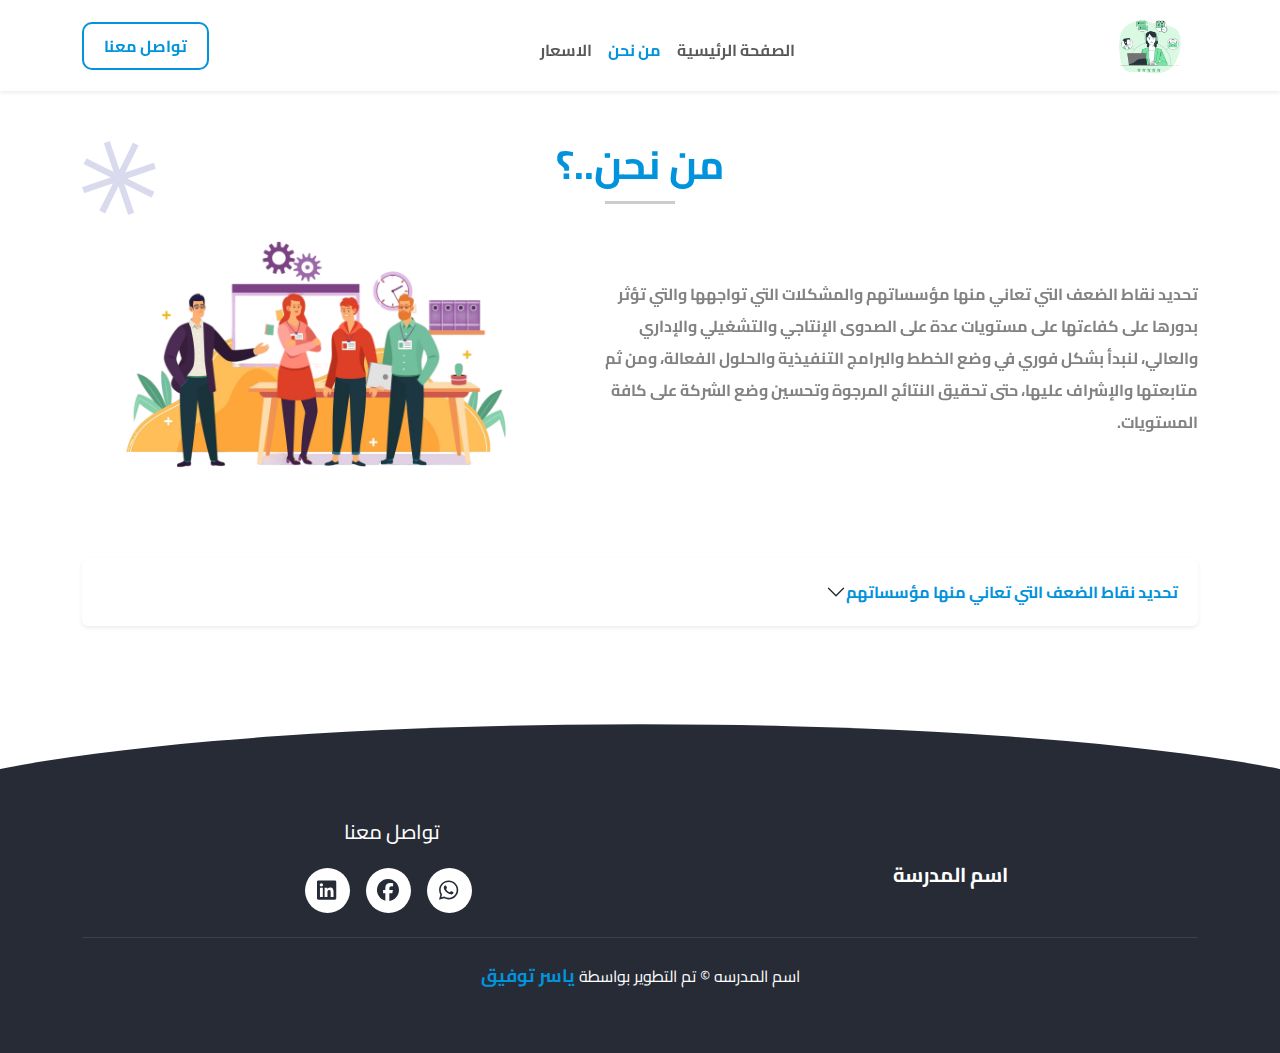
<file: aboutPage.html>
<!DOCTYPE html>
<html lang="ar">
<head>
    <meta charset="UTF-8">
    <meta name="viewport" content="width=device-width, initial-scale=1.0">
    <title>مدرسة | أفضل استشارات تعليمية</title>
    <meta name="description" content="مدرسة تقدم أفضل الاستشارات التعليمية اعتماداً على فريق من الخبراء والمتخصصين.">
    <link rel="stylesheet" href="./css/all.min.css">
    <link rel="stylesheet" href="./css/bootstrap.min.css">
    <link rel="stylesheet" href="./css/main.css">
    <link href="https://unpkg.com/aos@2.3.1/dist/aos.css" rel="stylesheet">
    <!-- Fonts -->
    <link rel="preconnect" href="https://fonts.googleapis.com">
    <link rel="preconnect" href="https://fonts.gstatic.com" crossorigin>
    <link href="https://fonts.googleapis.com/css2?family=Cairo:wght@200..1000&display=swap" rel="stylesheet">
    <!-- Fonts -->
</head>
<body>
   <!-- Start Navbar -->
   <nav class="navbar navbar-expand-lg py-2 bg-white shadow-sm sticky-top ">
    <div class="container">
      <a class="navbar-brand logo fw-bold logoimg" href="/" >
        <img class="" src="./imgs/customer-service-concept-illustration.png" alt="">
      </a>
      <button class="navbar-toggler btnnav" type="button" data-bs-toggle="collapse" data-bs-target="#navbarSupportedContent" aria-controls="navbarSupportedContent" aria-expanded="false" aria-label="Toggle navigation">
        <span class="fs-2"><i class="fa-solid fa-bars-staggered"></i></span>
      </button>
      <div class="collapse navbar-collapse" id="navbarSupportedContent">
        <ul class="navbar-nav m-auto mb-2 mb-lg-0">
          <li class="nav-item fw-bold" >
            <a class="nav-link " aria-current="page" href="/">الصفحة الرئيسية</a>
          </li>
          <li class="nav-item fw-bold" >
            <a class="nav-link active" href="./aboutPage.html">من نحن</a>
          </li>
          <li class="nav-item fw-bold" >
            <a class="nav-link" href="./pricingPage.html">الاسعار</a>
          </li>
          
        </ul>
       <div class="d-flex justify-content-center align-items-center" >
        <button class="contactBtn fw-bold me-5" >
            <a class="nav-link" href="./contactPage.html">تواصل معنا</a>
          </button>
       </div>
      </div>
    </div>
</nav>
<!-- End Navbar -->
  <!-- Start About -->
    <div style="background-color: white;" class="about overflow-hidden">
        <div class="container">
            <div class="aboutboxTitle position-relative">
                <h2 class="fw-bold text-center aboutTitle" data-aos="zoom-out">من نحن..؟</h2>
                <img class="position-absolute"  src="./imgs/h3_about_shape01.png" alt="img">
            </div>
            <div class="aboutBox d-flex justify-content-center align-items-center gap-5">
                <div class="aboutText">
                    <p class="fw-bold mt-4 lh-lg" data-aos="zoom-out">
                        تحديد نقاط الضعف التي تعاني منها مؤسساتهم والمشكلات التي تواجهها والتي تؤثر بدورها على كفاءتها على مستويات عدة على الصدوى الإنتاجي والتشغيلي والإداري والعالي، لنبدأ بشكل فوري في وضع الخطط والبرامج التنفيذية والحلول الفعالة، ومن ثم متابعتها والإشراف عليها، حتى تحقيق النتائج المرجوة وتحسين وضع الشركة على كافة المستويات.
                    </p>
                    
                </div>
                <div class="aboutImage" data-aos="zoom-out">
                    <img src="./imgs/meet-our-team-concept-landing-page.png" alt="صورة فريق عمل تعاوني">
                </div>
            </div>
            <div class="accordion accordion-flush py-5" id="accordionFlushExample">
                <div class="accordion-item">
                  <h2 class="accordion-header">
                    <button class="accordion-button collapsed py-4 fw-bold shadow-sm rounded" type="button" data-bs-toggle="collapse" data-bs-target="#flush-collapseOne" aria-expanded="false" aria-controls="flush-collapseOne">
                        تحديد نقاط الضعف التي تعاني منها مؤسساتهم

                    </button>
                  </h2>
                  <div id="flush-collapseOne" class="accordion-collapse collapse" data-bs-parent="#accordionFlushExample">
                    <div class="accordion-body fw-bold">        
                        تحديد نقاط الضعف التي تعاني منها مؤسساتهم والمشكلات التي تواجهها والتي تؤثر
                        بدورها على كفاءتها على مستويات عدة على الصدوى الإنتاجي والتشغيلي
                        والإداري والعالي، وليدأ بشكل فوري في وضع الخطط 
                           والبرامج التنفيذية والحلول الفعالة، ومن ثم متابعتها والإشراف عليها
                           ، حتى تحقيق النتائج المرجوة وتحسين وضع الشركة على كافة المستويات.
                        </div>
                  </div>
                </div>
                
              </div>
        </div>
        </div>
    </div>
<!-- End About -->
<footer class="footer pt-5 overflow-hidden">
    <div class="bgfooter py-5 position-relative z-3">
        <div class="container">
            <div class="footerBox d-flex justify-content-around align-items-center" >
                <div
                    class=" footerschT"
                      >
                        <h5 class="text-white fw-bold">اسم المدرسة</h5>
                    </div>
                <div 
                 class="icons">
                    <h5 class="text-center text-white">تواصل معنا</h5>
                    <ul class="d-flex justify-content-center align-items-center gap-3 my-4">
                        <li><a href="#"><i class="fa-brands fa-whatsapp"></i></a></li>
                        <li><a href="#"><i class="fa-brands fa-facebook"></i></a></li>
                        <li><a href=""><i class="fa-brands fa-linkedin"></i></a></li>
                    </ul>
                </div>
            </div>
            <div class="pt-4 endFooter">
                <p class="text-white font-bold text-center">اسم المدرسه © تم التطوير بواسطة 
                    <a class="" rel="noopener noreferrer" aria-label="Visit Yasser Tawfik's LinkedIn profile" href="https://www.linkedin.com/in/yasser-tawfik-29b98a23a" target="_blank">ياسر توفيق</a>
                </p>
            </div>
        </div>
    </div>
    
  </footer>
<script src="./js/all.min.js"></script>
    <script src="./js/bootstrap.bundle.min.js"></script>
    <script src="https://unpkg.com/aos@2.3.1/dist/aos.js"></script>
    <script>
        AOS.init();
    </script>
</body>
</html>
</file>
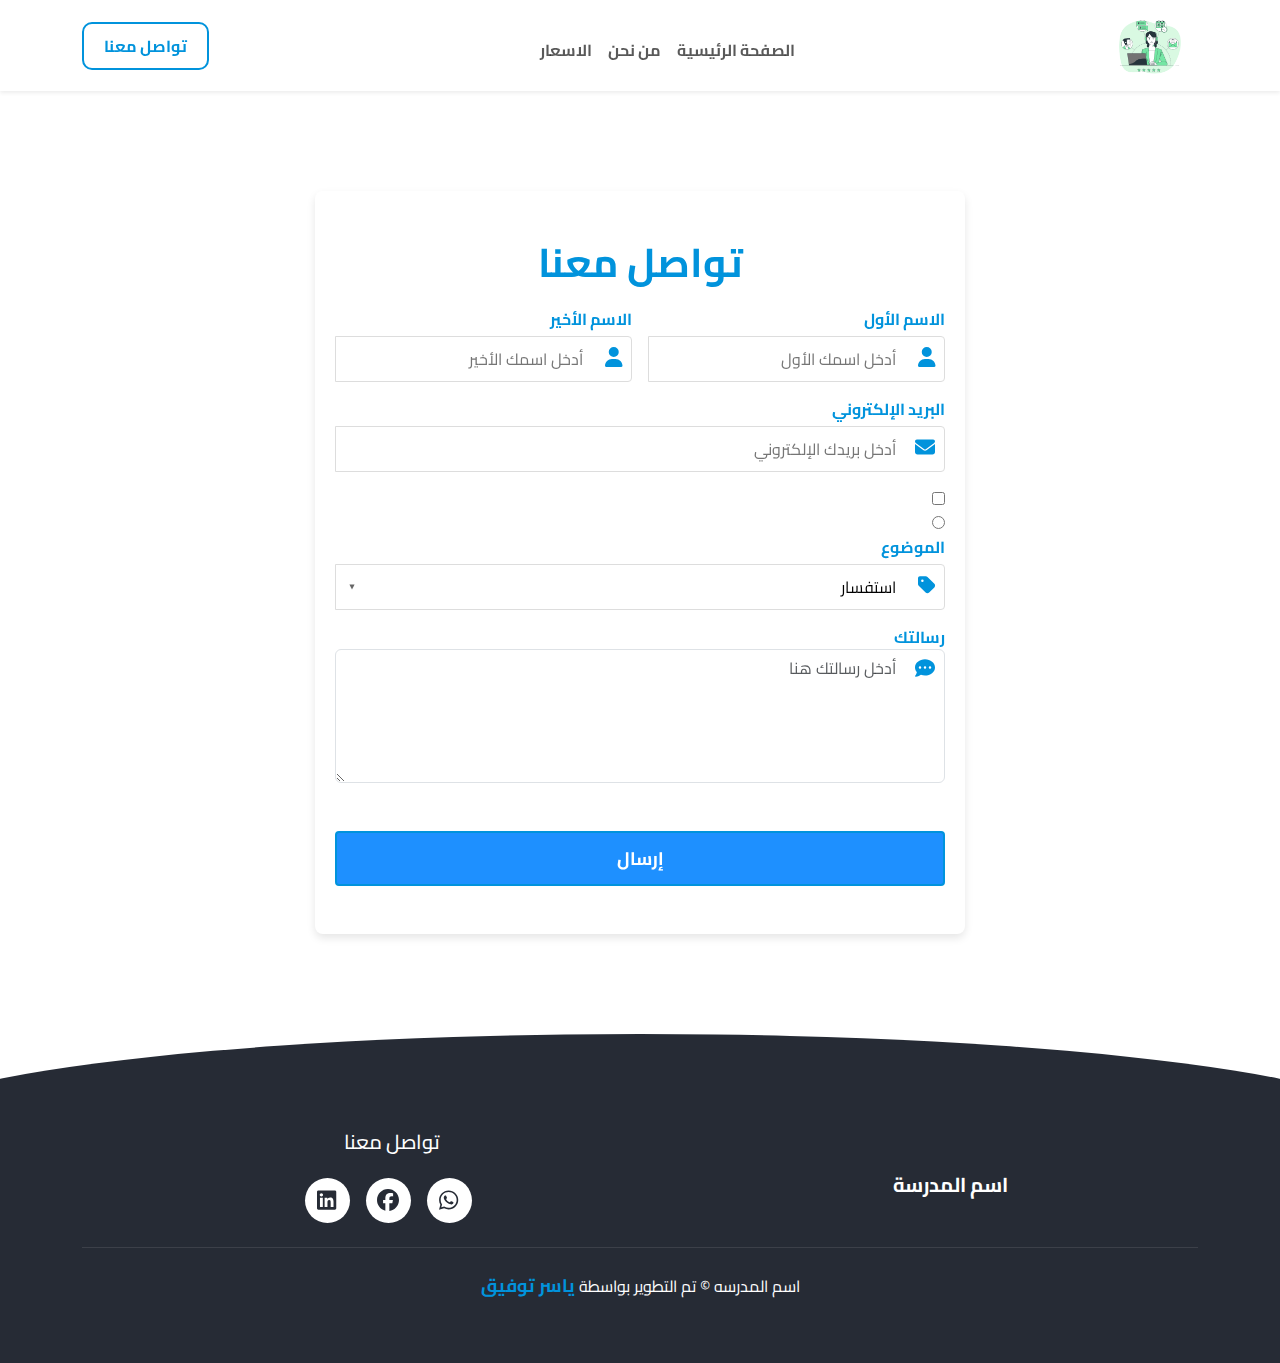
<file: contactPage.html>
<!DOCTYPE html>
<html lang="ar">
<head>
    <meta charset="UTF-8">
    <meta name="viewport" content="width=device-width, initial-scale=1.0">
    <title>مدرسة | أفضل استشارات تعليمية</title>
    <meta name="description" content="مدرسة تقدم أفضل الاستشارات التعليمية اعتماداً على فريق من الخبراء والمتخصصين.">
    <link rel="stylesheet" href="./css/all.min.css">
    <link rel="stylesheet" href="./css/bootstrap.min.css">
    <link rel="stylesheet" href="./css/main.css">
    <link href="https://unpkg.com/aos@2.3.1/dist/aos.css" rel="stylesheet">
    <!-- Fonts -->
    <link rel="preconnect" href="https://fonts.googleapis.com">
    <link rel="preconnect" href="https://fonts.gstatic.com" crossorigin>
    <link href="https://fonts.googleapis.com/css2?family=Cairo:wght@200..1000&display=swap" rel="stylesheet">
    <!-- Fonts -->
</head>
<body>
   <!-- Start Navbar -->
   <nav class="navbar navbar-expand-lg py-2 bg-white shadow-sm sticky-top ">
    <div class="container">
      <a class="navbar-brand logo fw-bold logoimg" href="/" >
        <img class="" src="./imgs/customer-service-concept-illustration.png" alt="">
      </a>
      <button class="navbar-toggler btnnav" type="button" data-bs-toggle="collapse" data-bs-target="#navbarSupportedContent" aria-controls="navbarSupportedContent" aria-expanded="false" aria-label="Toggle navigation">
        <span class="fs-2"><i class="fa-solid fa-bars-staggered"></i></span>
      </button>
      <div class="collapse navbar-collapse" id="navbarSupportedContent">
        <ul class="navbar-nav m-auto mb-2 mb-lg-0">
          <li class="nav-item fw-bold" >
            <a class="nav-link " aria-current="page" href="/">الصفحة الرئيسية</a>
          </li>
          <li class="nav-item fw-bold" >
            <a class="nav-link" href="./aboutPage.html">من نحن</a>
          </li>
          <li class="nav-item fw-bold" >
            <a class="nav-link" href="./pricingPage.html">الاسعار</a>
          </li>
          
        </ul>
       <div class="d-flex justify-content-center align-items-center" >
        <button class="contactBtn fw-bold me-5" >
            <a class="nav-link" href="./contactPage.html">تواصل معنا</a>
          </button>
       </div>
      </div>
    </div>
</nav>
<!-- End Navbar -->
    <!-- Start Contact -->
    <div class="contact-form py-5" data-aos="fade-down">
        <h2 class="fw-bold fs-1">تواصل معنا</h2>
        <form>
            <div class="d-flex gap-3 justify-content-center align-items-center">
                <div class="input-group position-relative">
                    <label for="first-name">الاسم الأول</label>
                    <label for="first-name"><span class="position-absolute icon"><i class="fa-solid fa-user"></i></span></label>
                    <input type="text" id="first-name" name="first-name" class="pe-5" placeholder="أدخل اسمك الأول">
                </div>
                <div class="input-group position-relative">
                    <label for="last-name">الاسم الأخير</label>
                    <label for="last-name"><span class="position-absolute icon"><i class="fa-solid fa-user"></i></span></label>
                    <input type="text" id="last-name" name="last-name" class="pe-5" placeholder="أدخل اسمك الأخير">
                </div>
            </div>
            <div class="input-group position-relative">
                <label for="email">البريد الإلكتروني</label>
                <label for="email"><span class="position-absolute icon"><i class="fa-solid fa-envelope"></i></span></label>
                <input type="email" id="email" name="email" class="pe-5" placeholder="أدخل بريدك الإلكتروني">
            </div>
            <div class="">
                <input type="checkbox" id="checkbox" name="checkbox" class="pe-5" >
                
            </div>
            <div class="">
                <input type="radio" id="radio" name="radio" class="pe-5" >                
            </div>
            <div class="input-group position-relative">
                <label for="subject">الموضوع</label>
                <span class="position-absolute icon"><i class="fa-solid fa-tag"></i></span>
                <select  id="subject" name="subject" class="pe-5">
                    <option value="inquiry">استفسار</option>
                    <option value="support">دعم فني  <span class="position-absolute icon"><i class="fa-solid fa-comment-dots"></i></option>
                    <option value="feedback">ملاحظات</option>
                    <option value="other">أخرى</option>
                </select>
            </div>
            <div class="form-group mb-5 position-relative">
                <label for="message">رسالتك</label>
               <label for="message"> <span class="position-absolute icon"><i class="fa-solid fa-comment-dots"></i></span></label>
                <textarea class="form-control pe-5" id="message" rows="5" placeholder="أدخل رسالتك هنا"></textarea>
            </div>
            <button type="submit">إرسال</button>
        </form>
    </div>
    <!-- End Contact -->
     <footer class="footer pt-5 overflow-hidden">
        <div class="bgfooter py-5 position-relative z-3">
            <div class="container">
                <div class="footerBox d-flex justify-content-around align-items-center" >
                    <div
                    class=" footerschT"
                      >
                        <h5 class="text-white fw-bold">اسم المدرسة</h5>
                    </div>
                    <div 
                     class="icons">
                        <h5 class="text-center text-white">تواصل معنا</h5>
                        <ul class="d-flex justify-content-center align-items-center gap-3 my-4">
                            <li><a href="#"><i class="fa-brands fa-whatsapp"></i></a></li>
                            <li><a href="#"><i class="fa-brands fa-facebook"></i></a></li>
                            <li><a href=""><i class="fa-brands fa-linkedin"></i></a></li>
                        </ul>
                    </div>
                </div>
                <div class="pt-4 endFooter">
                    <p class="text-white font-bold text-center">اسم المدرسه © تم التطوير بواسطة 
                        <a class="" rel="noopener noreferrer" aria-label="Visit Yasser Tawfik's LinkedIn profile" href="https://www.linkedin.com/in/yasser-tawfik-29b98a23a" target="_blank">ياسر توفيق</a>
                    </p>
                </div>
            </div>
        </div>
        
      </footer>

    <script src="./js/all.min.js"></script>
    <script src="./js/bootstrap.bundle.min.js"></script>
    <script src="https://unpkg.com/aos@2.3.1/dist/aos.js"></script>
    <script>
        AOS.init();
    </script>
</body>
</html>
</file>
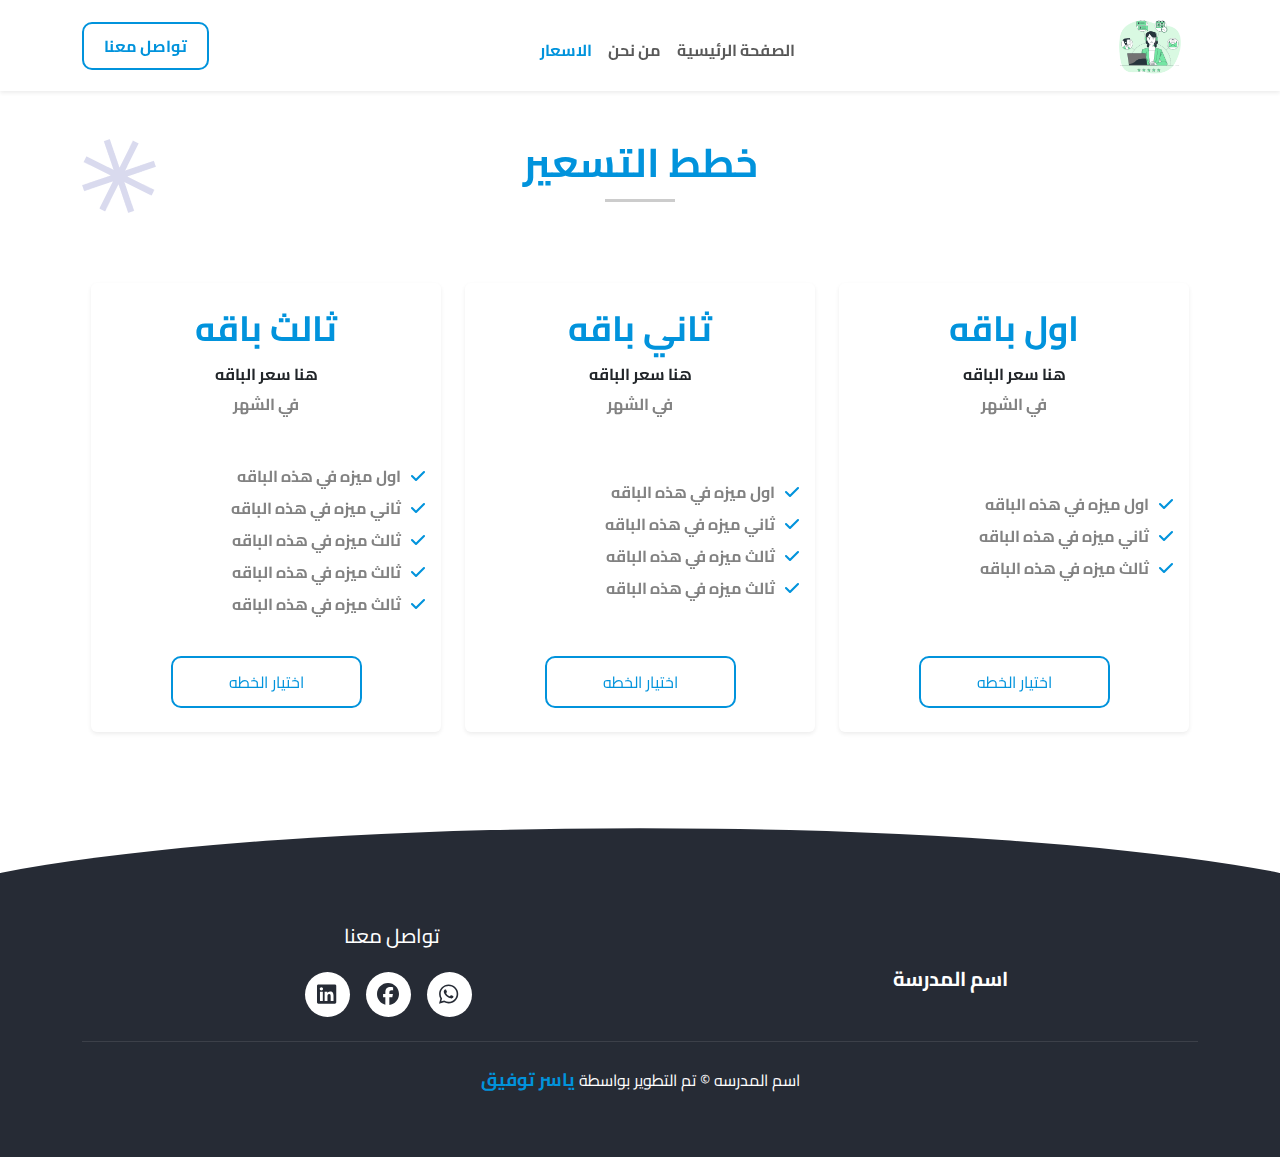
<file: pricingPage.html>
<!DOCTYPE html>
<html lang="ar">
<head>
    <meta charset="UTF-8">
    <meta name="viewport" content="width=device-width, initial-scale=1.0">
    <title>مدرسة | أفضل استشارات تعليمية</title>
    <meta name="description" content="مدرسة تقدم أفضل الاستشارات التعليمية اعتماداً على فريق من الخبراء والمتخصصين.">
    <link rel="stylesheet" href="./css/all.min.css">
    <link rel="stylesheet" href="./css/bootstrap.min.css">
    <link rel="stylesheet" href="./css/main.css">
    <link href="https://unpkg.com/aos@2.3.1/dist/aos.css" rel="stylesheet">
    <!-- Fonts -->
    <link rel="preconnect" href="https://fonts.googleapis.com">
    <link rel="preconnect" href="https://fonts.gstatic.com" crossorigin>
    <link href="https://fonts.googleapis.com/css2?family=Cairo:wght@200..1000&display=swap" rel="stylesheet">
    <!-- Fonts -->
</head>
<body>
    <!-- Start Navbar -->
    <nav class="navbar navbar-expand-lg py-2 bg-white shadow-sm sticky-top ">
        <div class="container">
            <a class="navbar-brand logo fw-bold logoimg" href="/" >
                <img class="" src="./imgs/customer-service-concept-illustration.png" alt="">
              </a>
          <button class="navbar-toggler btnnav" type="button" data-bs-toggle="collapse" data-bs-target="#navbarSupportedContent" aria-controls="navbarSupportedContent" aria-expanded="false" aria-label="Toggle navigation">
            <span class="fs-2"><i class="fa-solid fa-bars-staggered"></i></span>
          </button>
          <div class="collapse navbar-collapse" id="navbarSupportedContent">
            <ul class="navbar-nav m-auto mb-2 mb-lg-0">
              <li class="nav-item fw-bold" >
                <a class="nav-link " aria-current="page" href="/">الصفحة الرئيسية</a>
              </li>
              <li class="nav-item fw-bold" >
                <a class="nav-link" href="./aboutPage.html">من نحن</a>
              </li>
              <li class="nav-item fw-bold" >
                <a class="nav-link active" href="./pricingPage.html">الاسعار</a>
              </li>
              
            </ul>
           <div class="d-flex justify-content-center align-items-center" >
            <button class="contactBtn fw-bold me-5" >
                <a class="nav-link" href="./contactPage.html">تواصل معنا</a>
              </button>
           </div>
          </div>
        </div>
    </nav>
    <!-- End Navbar -->
     <!-- start pricing -->
    <!-- Start PRICING PLANS -->
    <div class="pricing py-5 overflow-hidden">
        <div class="container">
                <div class="pricingboxTitle position-relative">
                    <h2 class="fw-bold text-center pricingTitle" data-aos="fade-down" >خطط التسعير</h2>
                    <img class="position-absolute"  src="./imgs/h3_about_shape01.png" alt="img">
                </div>
                <div class="row my-5 gap-4 justify-content-center">
                <div class="col-lg-4 box col-md-6 col-sm-12 d-flex flex-column justify-content-between h-full shadow-sm py-4 px-3 rounded mt-5 "
                    data-aos="fade-down"
                    data-aos-duration="500"
                    >
                        <div class="pricingText">
                            <h3 class="text-center fw-bold">اول باقه</h3>
                            <h6 class="text-center mt-3 fw-bold">هنا سعر الباقه</h6>
                            <p class="fw-bold text-center">في الشهر</p>
                        </div>
                        <div class="position-relative">
                            <ul class="p-0 pt-3">
                                <li class="pricingCardpara position-relative fw-bold my-2">اول ميزه في هذه الباقه</li>
                                <li class="pricingCardpara position-relative fw-bold my-2">ثاني ميزه في هذه الباقه</li>
                                <li class="pricingCardpara position-relative fw-bold my-2">ثالث ميزه في هذه الباقه</li>
                            </ul>
                        </div>
                        <div class="d-flex justify-content-center align-items-center mt-4">
                            <button class="pricingBtn">اختيار الخطه</button>
                        </div>
                    </div>
                    <div 
                    data-aos="fade-down"
                    data-aos-duration="800" 
                    class="col-lg-4 box col-md-6 col-sm-12 d-flex flex-column justify-content-between shadow-sm py-4 px-3 rounded mt-5 ">
                        <div class="pricingText">
                            <h3 class="text-center fw-bold"> ثاني باقه</h3>
                            <h6 class="text-center mt-3 fw-bold">هنا سعر الباقه</h6>
                            <p class="fw-bold text-center">في الشهر</p>
                        </div>
                        <div class="position-relative">
                            <ul class="p-0 pt-4">
                                <li class="pricingCardpara position-relative fw-bold my-2">اول ميزه في هذه الباقه</li>
                                <li class="pricingCardpara position-relative fw-bold my-2">ثاني ميزه في هذه الباقه</li>
                                <li class="pricingCardpara position-relative fw-bold my-2">ثالث ميزه في هذه الباقه</li>
                                <li class="pricingCardpara position-relative fw-bold my-2">ثالث ميزه في هذه الباقه</li>
                            </ul>
                        </div>
                        <div class="d-flex justify-content-center align-items-center mt-4">
                            <button class="pricingBtn">اختيار الخطه</button>
                        </div>
                    </div>
                    <div
                    data-aos="fade-down"
                    data-aos-duration="1100"
                     class="col-lg-4 box col-md-6 col-sm-12 d-flex flex-column justify-content-between shadow-sm py-4 px-3 rounded mt-5 ">
                        <div class="pricingText">
                            <h3 class="text-center fw-bold">ثالث باقه</h3>
                            <h6 class="text-center mt-3 fw-bold">هنا سعر الباقه</h6>
                            <p class="fw-bold text-center">في الشهر</p>
                        </div>
                        <div class="position-relative">
                            <ul class="p-0 pt-4">
                                <li class="pricingCardpara position-relative fw-bold my-2">اول ميزه في هذه الباقه</li>
                                <li class="pricingCardpara position-relative fw-bold my-2">ثاني ميزه في هذه الباقه</li>
                                <li class="pricingCardpara position-relative fw-bold my-2">ثالث ميزه في هذه الباقه</li>
                                <li class="pricingCardpara position-relative fw-bold my-2">ثالث ميزه في هذه الباقه</li>
                                <li class="pricingCardpara position-relative fw-bold my-2">ثالث ميزه في هذه الباقه</li>
                            </ul>
                        </div>
                <div class="d-flex justify-content-center align-items-end mt-4">
                            <button class="pricingBtn">اختيار الخطه</button>
                        </div>
                    </div>
                </div>
        </div>
     </div>
    <!-- End PRICING PLANS -->
     <!-- end pricing -->
     <footer class="footer pt-5 overflow-hidden">
        <div class="bgfooter py-5 position-relative z-3">
            <div class="container">
                <div class="footerBox d-flex justify-content-around align-items-center" >
                    <div
                    class=" footerschT"
                      >
                        <h5 class="text-white fw-bold">اسم المدرسة</h5>
                    </div>
                    <div 
                     class="icons">
                        <h5 class="text-center text-white">تواصل معنا</h5>
                        <ul class="d-flex justify-content-center align-items-center gap-3 my-4">
                            <li><a href="#"><i class="fa-brands fa-whatsapp"></i></a></li>
                            <li><a href="#"><i class="fa-brands fa-facebook"></i></a></li>
                            <li><a href=""><i class="fa-brands fa-linkedin"></i></a></li>
                        </ul>
                    </div>
                </div>
                <div class="pt-4 endFooter">
                    <p class="text-white font-bold text-center">اسم المدرسه © تم التطوير بواسطة 
                        <a class="" rel="noopener noreferrer" aria-label="Visit Yasser Tawfik's LinkedIn profile" href="https://www.linkedin.com/in/yasser-tawfik-29b98a23a" target="_blank">ياسر توفيق</a>
                    </p>
                </div>
            </div>
        </div>
        
      </footer>

    <script src="./js/all.min.js"></script>
    <script src="./js/bootstrap.bundle.min.js"></script>
    <script src="https://unpkg.com/aos@2.3.1/dist/aos.js"></script>
    <script>
        AOS.init();
    </script>
</body>
</html>
</file>
<file: css/main.css>
* {
  -webkit-box-sizing: border-box;
  -moz-box-sizing: border-box;
  box-sizing: border-box;
}
body {
  font-family: "Cairo", sans-serif !important;
  direction: rtl !important;
  overflow-x: hidden;
}
.h-screen {
  height: 100vh !important;
}
ul {
  list-style: none;
}
a {
  text-decoration: none;
}
/* start navbar */
.navbar .logo {
  color: #0193dc;
}
.navbar .navbar-nav li a {
  transition: 0.3s !important;
}
.navbar .navbar-nav li a:hover {
  color: #0193dc !important;
}
.navbar .btnnav {
  box-shadow: none !important;
  outline: none !important;
  border: none !important;
}
.navbar .navbar-nav li a.active {
  color: #0193dc !important;
}
.navbar .logoimg img {
  width: 65px;
}
/* end navbar */
/* start home */
.home {
  background-image: url("../imgs/wave.png");
  background-position: bottom;
  background-repeat: no-repeat;
  background-size: cover;
  height: auto;
}

.home .homebtns .btnhome {
  background-color: transparent;
  border: 2px solid #0193dc;
  padding: 0.75rem 3.5rem !important;
  transition: 0.3s ease-in-out;
  border-radius: 10px !important;
}
.home .homebtns .btnhome:hover {
  box-shadow: none;
  background-color: #0193dc;
}
.home .homebtns .btnhome a {
  color: #0193dc;
  transition: 0.3s ease-in-out;
  font-weight: 600;
}
.home .homebtns .btnhome:hover a {
  color: white;
}
.maintext {
  color: #0193dc;
  font-size: 48px !important;
}
.home .homeBox .homeImage {
  
  text-align: center;
}
.home .homeImage video {
  width: 100%;
  height: 100%;
  margin-top: 20px;
  
}
@keyframes upDown {
  0%,
  100% {
    transform: translateY(0);
  }
  50% {
    transform: translateY(-20px);
  }
}
.home .mainpara {
  color: #828282 !important;
  letter-spacing: 1.2px;
}
@media (max-width: 991px) {
  .home {
    padding-top: 60px !important;
    height: 100% !important;
  }
  .home .homeBox {
    flex-direction: column;
    order: 1;
  }
  .home .homeText h1 {
    font-size: 30px !important;
  }
  .home .homeText .maintext {
    font-size: 35px !important;
  }
}

@media (max-width: 667px) {
  .home .homeImage video {
    width: 350px;
  }
}
@media (max-width: 435px) {
  .homeText {
    text-align: center;
  }
}
/* end home */
/* Start Bar */
.bar .barcontainBox .barbox {
  transition: 0.3s;
}
.bar .barcontainBox .barbox:hover {
  transform: translateY(-10px);
}
.bar .barcontainBox .barbox h2 {
  color: #0193dc;
}
.bar .barcontainBox .barbox h5 {
  color: #0193dc;
}
.bar .barcontainBox .barbox p {
  color: #828282;
}
@media (max-width: 991px) {
  .bar .barcontainBox {
    flex-wrap: wrap;
    gap: 10px !important;
  }
}

/* end Bar */
/* start About */
.about {
  background-color: #f9fbfd;
  padding-top: 50px;
  padding-bottom: 50px;
}
.about .aboutboxTitle img {
  left: 0;
  top: 0;
  animation: spin 3s linear infinite;
}
@keyframes spin {
  from {
    transform: rotate(0);
  }
  to {
    transform: rotate(180deg);
  }
}
.about .aboutTitle {
  color: #0193dc;
  font-size: 40px;
  position: relative;
}
.about .aboutTitle::before {
  content: "";
  position: absolute;
  width: 70px;
  height: 3px;
  bottom: -15px;
  background-color: #ccc;
  left: 50%;
  transform: translateX(-50%);
}
.about .aboutText p {
  color: #828282;
}
.about .aboutImage img {
  width: 470px;
  height: 100%;
  animation: upDown 3s linear infinite;
}

.about .aboutbtns .btnAbout {
  background-color: transparent;
  border: 2px solid #0193dc;
  padding: 0.75rem 3.5rem !important;
  transition: 0.3s ease-in-out;
  border-radius: 10px !important;
}
.about .aboutbtns .btnAbout:hover {
  box-shadow: none;
  background-color: #0193dc;
}
.about .aboutbtns .btnAbout:hover a {
  color: white !important;
}
.about .aboutbtns .btnAbout a {
  color: #0193dc;
  font-weight: 600;
  font-size: 20px;
  text-decoration: none;
  transition: 0.3s ease-in-out;
}
@media (max-width: 991px) {
  .about .aboutBox {
    flex-direction: column;
  }
}
@media (max-width: 667px) {
  .about .aboutBox .aboutImage img {
    width: 350px;
  }
  .about .aboutboxTitle img {
    display: none;
  }
}
/* end About */
/* start pricing */
.pricing .pricingboxTitle img {
  left: 0;
  top: 0;
  animation: spin 3s linear infinite;
}
.pricing .pricingTitle {
  color: #0193dc;
  font-size: 40px;
  position: relative;
}
.pricing .pricingTitle::before {
  content: "";
  position: absolute;
  width: 70px;
  height: 3px;
  bottom: -15px;
  background-color: #ccc;
  left: 50%;
  transform: translateX(-50%);
}
.pricing .row .pricingCardpara::before {
  content: "\f00c";
  margin-left: 10px;
  font-family: "Font Awesome 5 Free";
  font-weight: 900;
  color: #0193dc;
}
.pricing .pricingBtn {
  background-color: transparent;
  border: 2px solid #0193dc;
  padding: 0.75rem 3.5rem !important;
  transition: 0.3s ease-in-out;
  border-radius: 10px !important;
  color: #0193dc;
}

.pricing .pricingBtn:hover {
  box-shadow: none !important;
  background-color: #0193dc !important;
  color: white !important;
}
.pricing .pricingText h3 {
  color: #0193dc;
  font-size: 35px;
}
.pricing .pricingText p {
  color: #828282;
}
.pricing .row .box {
  width: 350px;
}
.pricing .row ul li {
  color: #828282;
}
.pricing .row .box {
  transition: 0.4s;
}
.pricing .row .box:hover {
  transform: translateY(-10px);
}
@media (max-width: 991px) {
  .pricing .row {
    gap: 20px !important;
  }
}
@media (max-width: 667px) {
  .pricing .pricingboxTitle img {
    display: none;
  }
}

/* end pricing */
/* start footer */
.footer {
  position: relative;
  background-position: top;
  background-repeat: no-repeat;
  background-size: cover;
  overflow: hidden;
}
.footer .bgfooter {
  background-color: #262b35;
  width: 100%;
  padding-bottom: 10px;
}
.footer::before {
  content: "";
  position: absolute;
  top: 0;
  left: 0;
  width: 100%;
  height: 100px;
  background-color: #262b35;
  z-index: 1;
  clip-path: ellipse(60% 100% at 50% 100%);
}
.footer .icons ul li {
  width: 45px;
  height: 45px;
  background-color: white;
  border-radius: 50%;
  display: flex;
  justify-content: center;
  align-items: center;
}
.footer .icons ul li a {
  color: #262b35;
  font-size: 22px;
  font-weight: bold;
}
.footer .footerBox {
  border-bottom: 1px solid #ffffff1a;
}
.footer .endFooter a {
  color: #0193dc;
  font-weight: bold;
  font-size: 18px;
}
@media (max-width: 560px) {
  .footerBox {
    flex-direction: column;
    gap: 20px;
  }
  .footerschT {
    margin-top: 10px;
    margin-bottom: 20px;
  }
}
/* end footer */
/* start dropinAbout */
.accordion {
}
.accordion-item {
  outline: none;
  border: none;
}

.accordion-body {
  color: #828282;
}
.accordion-button {
  color: #0193dc;
  background-color: white !important;
}
/* end dropinAbout */
/* start conatct */

.contact-form {
  max-width: 650px;
  margin: 100px auto;
  padding: 20px;
  background-color: white;
  box-shadow: 0 4px 8px rgba(0, 0, 0, 0.1);
  border-radius: 8px;
}
@media (max-width: 667px) {
  .contact-form {
    max-width: 500px;
  }
}
@media (max-width: 530px) {
  .contact-form {
    max-width: 350px;
  }
}
.contact-form h2 {
  margin-bottom: 20px;
  font-size: 24px;
  color: #0193dc;
  text-align: center;
}

.contact-form .input-group {
  margin-bottom: 15px;
}

.contact-form .input-group label {
  display: block;
  margin-bottom: 5px;
  font-weight: bold;
  color: #0193dc;
}

.input-group input,
.input-group textarea,
.input-group select {
  width: 100%;
  padding: 10px;
  border: 1px solid #ddd;
  border-radius: 4px;
  font-size: 16px;
  background-color: white;
  appearance: none;
}

.input-group input:focus,
.input-group textarea:focus,
.input-group select:focus {
  border-color: #1e90ff;
  outline: none;
  box-shadow: 0 0 5px rgba(30, 144, 255, 0.3);
}

.contact-form button {
  width: 100%;
  padding: 12px;
  background-color: #1e90ff;
  border: 2px solid #0193dc;
  border-radius: 4px;
  font-size: 18px;
  color: white;
  cursor: pointer;
  transition: background-color 0.3s;
  font-weight: bold;
  transition: 0.4s;
}

.contact-form button:hover {
  background-color: white;
  color: #0193dc;
}

.contact-form select {
  background-image: url('data:image/svg+xml;utf8,<svg viewBox="0 0 140 140" xmlns="http://www.w3.org/2000/svg"><polygon points="70,100 100,40 40,40" fill="%23666"/></svg>');
  background-repeat: no-repeat;
  background-position: left 10px center; /* تعديل مكان السهم حسب الاتجاه */
  background-size: 12px;
  padding-right: 20px; /* مساحة للسهم */
  padding-left: 10px;
}
.contact-form .form-group label {
  color: #0193dc;
  font-weight: bold;
}
.input-group span {
  bottom: 10px;
  right: 10px;
  font-size: 20px;
  color: #0193dc;
}
.form-group span {
  top: 28px;
  right: 10px;
  font-size: 20px;
  color: #0193dc;
}

/* /// */
.contactBtn {
  background-color: transparent;
  border: 2px solid #0193dc;
  padding: 10px 20px !important;
  transition: 0.3s ease-in-out;
  border-radius: 10px !important;
}
.contactBtn:hover {
  background-color: #0193dc;
}
.contactBtn a {
  transition: 0.3s ease-in-out;
}
.contactBtn:hover a {
  color: white;
}
.contactBtn a {
  color: #0193dc;
}
/* /// */
</file>
